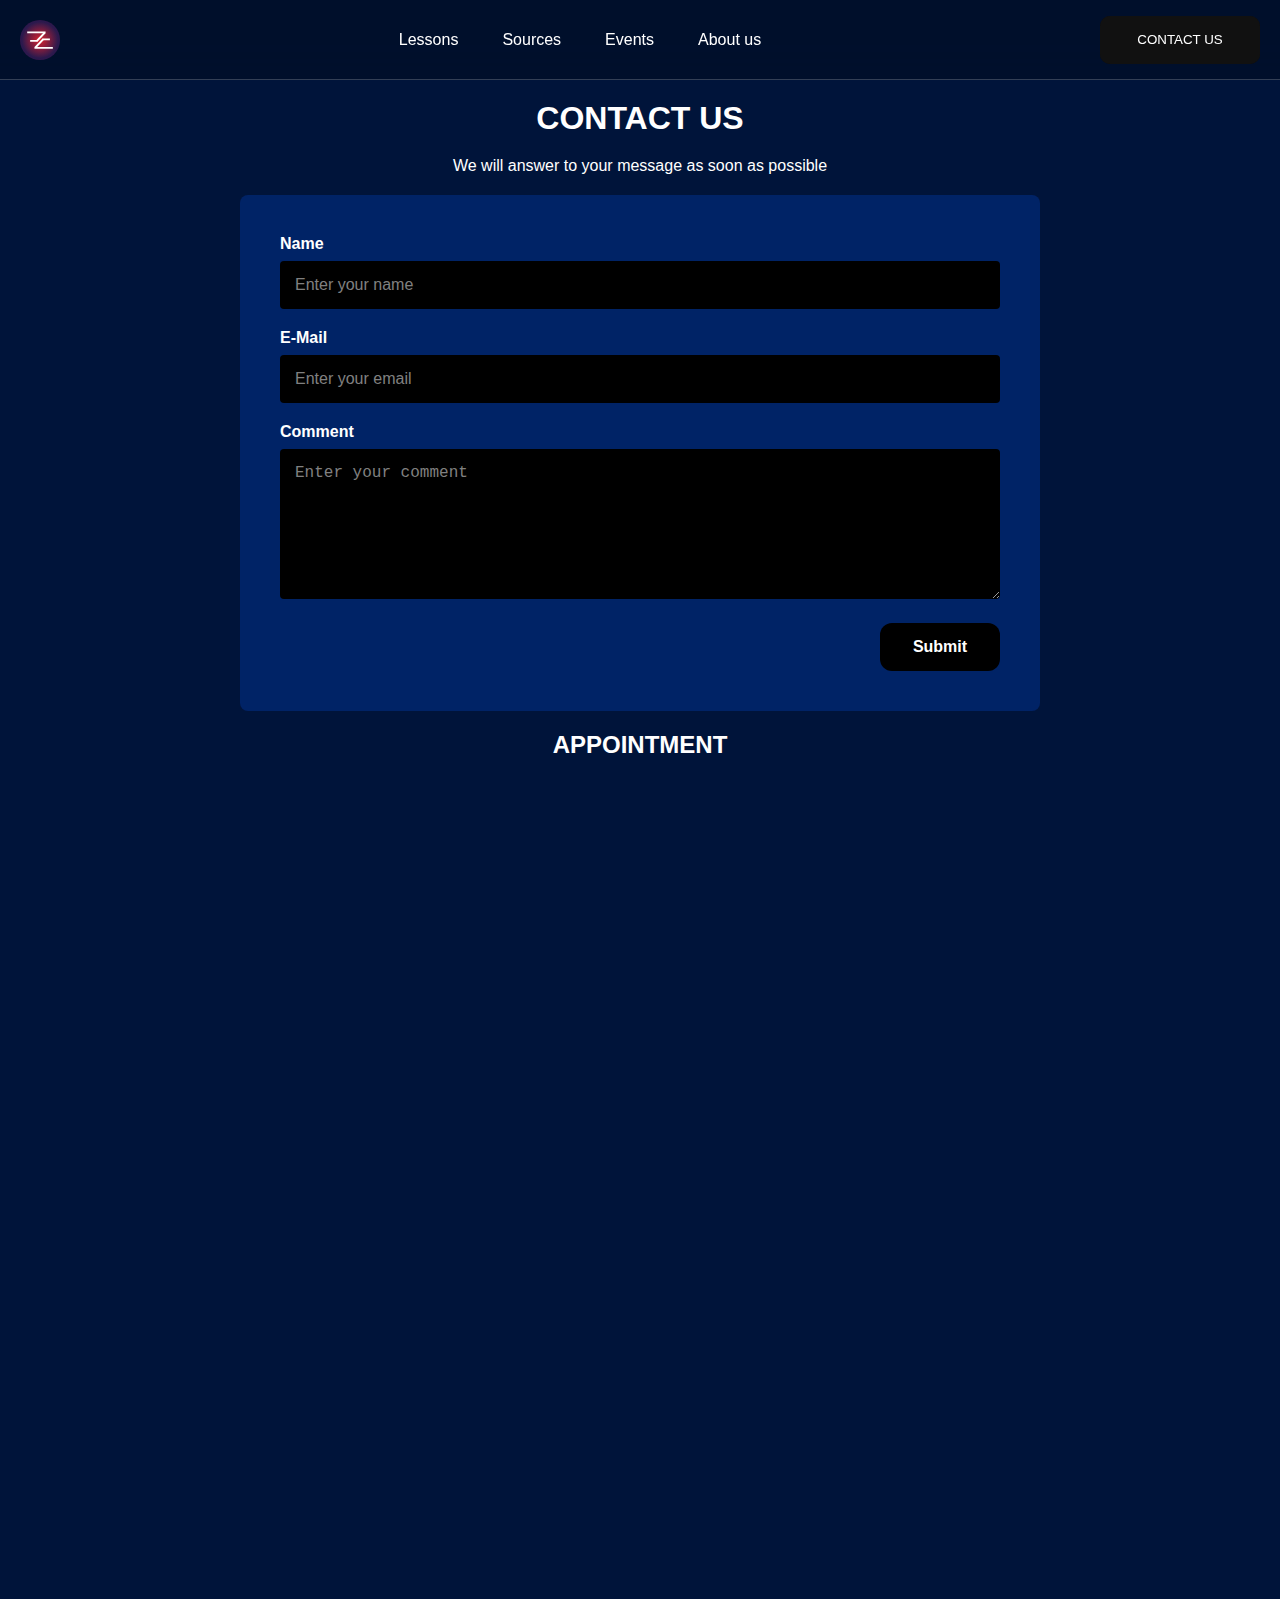
<file: contact.html>
<!DOCTYPE html>
<html lang="en">
<head>
    <meta charset="UTF-8">
    <meta name="viewport" content="width=device-width, initial-scale=1.0">
    <title>Contact Us</title>
    <link rel="stylesheet" href="styles.css">
</head>
<body>
     <!-- Header -->
    <div class="header">
        <div class="logo">
          <img src="zorigli.svg" height="44px" width="44px" alt="Logo" onclick="navigateToHome()"> 
        </div>
        <div class="nav">
          <a onclick="navigateToLesson()">Lessons</a>
          <a onclick="navigateToSource()">Sources</a>
          <a onclick="navigateToEvent()">Events</a>
          <a onclick="navigateToAbout()">About us</a>
        </div>
        <button class="glow-on-hover" type="button" onclick="navigateToContact()">CONTACT US</button>
    </div>

    <div class="container">
        <h1>CONTACT US</h1>
        <p>We will answer to your message as soon as possible</p>

        <div class="form-container">
            <form action="#">
                <label for="name">Name</label>
                <input type="text" id="name" name="name" placeholder="Enter your name" required>
                
                <label for="email">E-Mail</label>
                <input type="email" id="email" name="email" placeholder="Enter your email" required>
                
                <label for="comment">Comment</label>
                <textarea id="comment" name="comment" placeholder="Enter your comment" required></textarea>
                
                <button class="submit">Submit</button>
            </form>
        </div>

        <h2>APPOINTMENT</h2>
        <div class="calendly-inline-widget" data-url="https://calendly.com/orgil-1104115263789/30min?background_color=002366&text_color=ffffff" style="min-width:320px;height:700px;"></div>
    </div>
    <script type="text/javascript" src="https://assets.calendly.com/assets/external/widget.js" async></script>
    <script src="pagenav.js"></script>
</body>
</html>
</file>
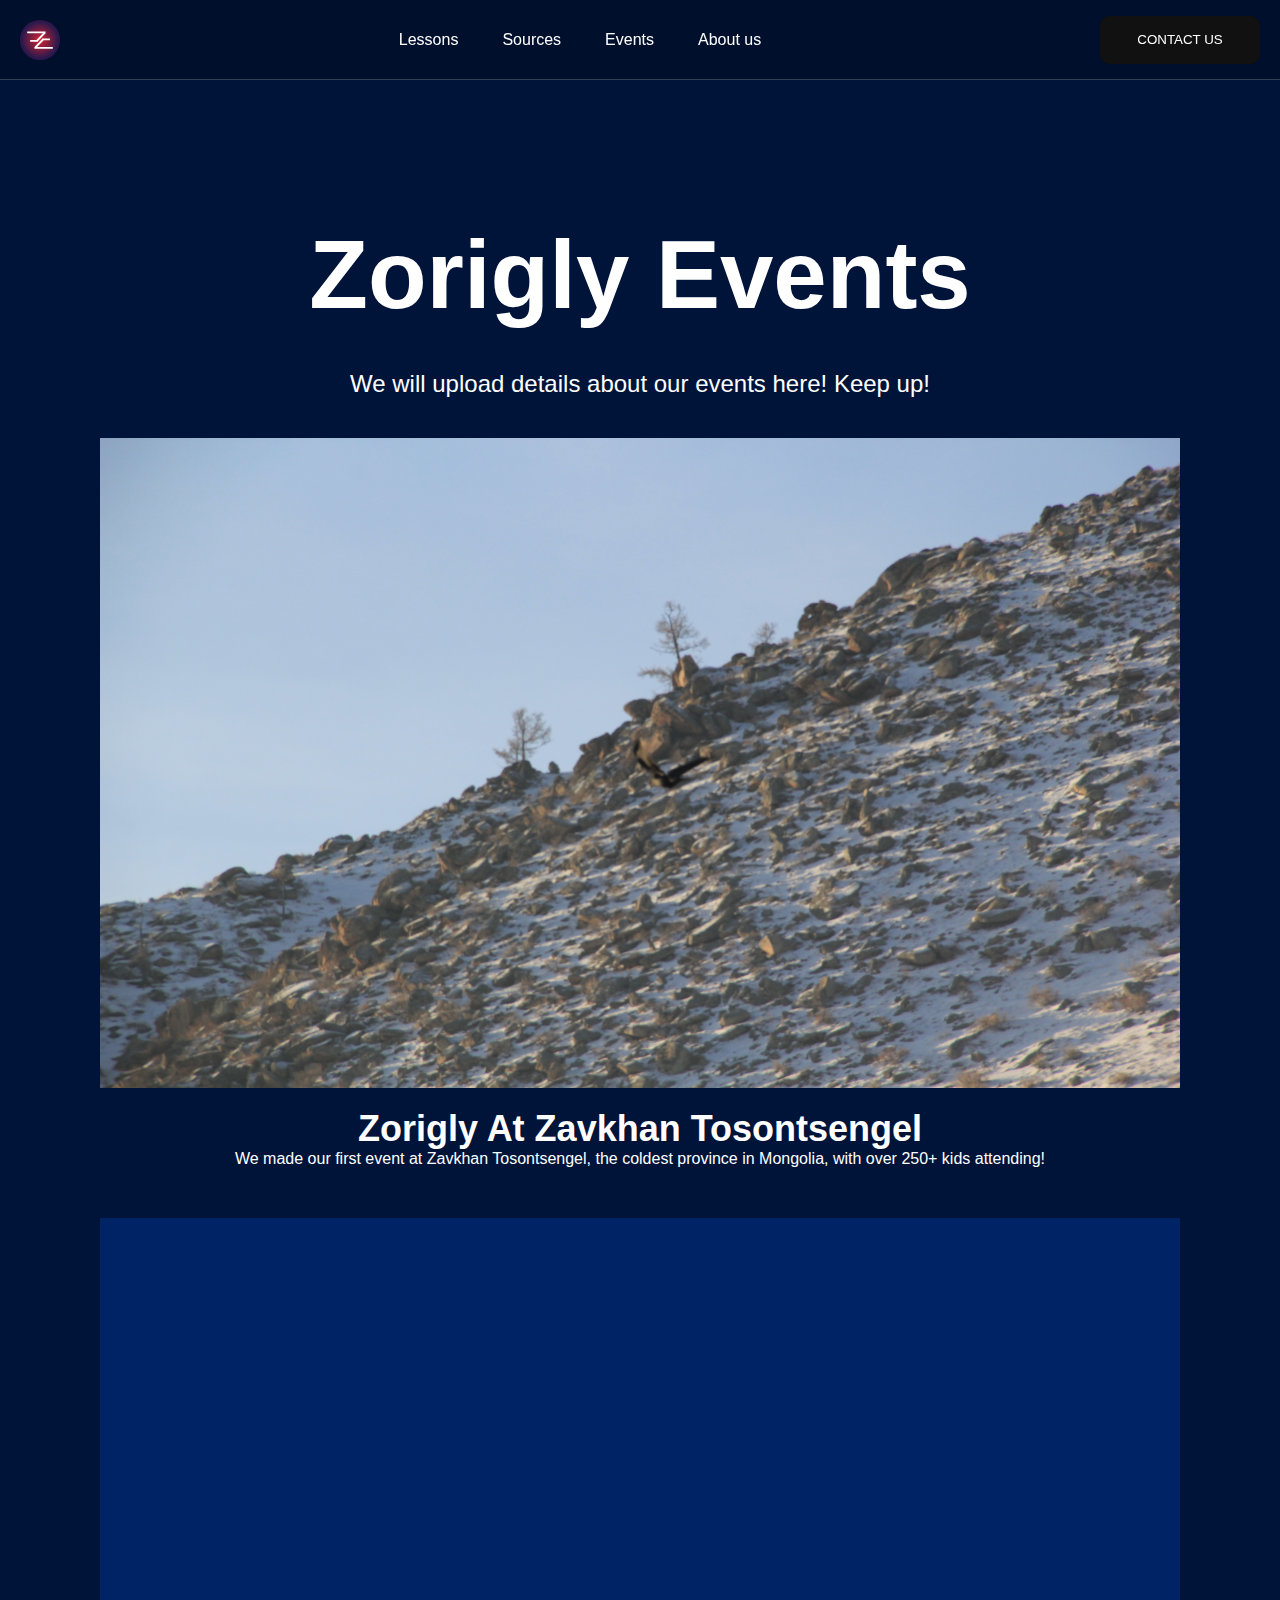
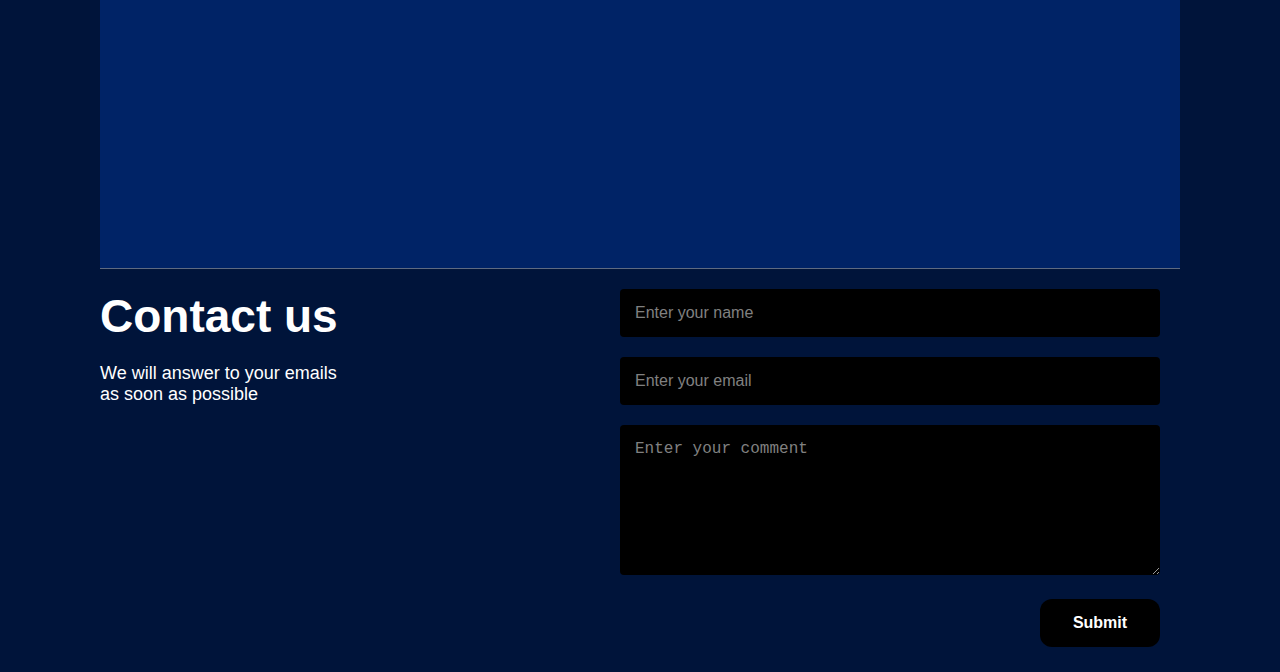
<file: event.html>
<!DOCTYPE html>
<html lang="en">
<head>
    <meta charset="UTF-8">
    <meta name="viewport" content="width=device-width, initial-scale=1.0">
    <title>About Us</title>
    <link rel="stylesheet" href="styles.css">
    <style>
      body {
        font-family: Arial, sans-serif;
      }

      .content {
        text-align: center;
        margin-bottom: 40px;
      }

      .event-section {
        text-align: center;
      }
    </style>
</head>
<body>

  <div class="header">
    <div class="logo">
      <img src="zorigli.svg" height="44px" width="44px" alt="Logo" onclick="navigateToHome()"> 
    </div>
    <div class="nav">
      <a onclick="navigateToLesson()">Lessons</a>
      <a onclick="navigateToSource()">Sources</a>
      <a onclick="navigateToEvent()">Events</a>
      <a onclick="navigateToAbout()">About us</a>
    </div>
    <button class="glow-on-hover" type="button" onclick="navigateToContact()">CONTACT US</button>
  </div>
  <!-- Content Section -->
  <!-- Content Section -->
<div class="content" style="margin-top: 120px; font-size: 48px; font-weight: 800;">
  <h1>Zorigly Events</h1>
</div>
<div class="content" style="font-size: 24px; font-weight: 400;">
  <p>We will upload details about our events here! Keep up!</p>
</div>

<img src="IMG_7978.JPG" style="height: 650px; width: 100%;" alt="">

<!-- Events Section -->
<div class="event-section" style="margin-top: 16px;">
  <h2 style="font-size: 36px; font-weight: 800;">Zorigly At Zavkhan Tosontsengel</h2>
</div>

<div class="event-section" style="margin-bottom: 50px;">
  <p>We made our first event at Zavkhan Tosontsengel, the coldest province in Mongolia, with over 250+ kids attending!</p>
</div>

<div style="height: 650px; width: 100%; background-color: #002366;"></div>

  <!-- Footer Section -->
  <footer class="footer">
    <div class="footer-content" style="float: left;">
        <h2 style="margin-top: 20px;">Contact us</h2>
        <p>We will answer to your emails <br> as soon as possible</p>
    </div>
    <div>
      
    </div>
    <div class="form-container-1">
      <form action="#">
          <input type="text" id="name" name="name" placeholder="Enter your name" required>
          <input type="email" id="email" name="email" placeholder="Enter your email" required>
          <textarea id="comment" name="comment" placeholder="Enter your comment" required></textarea>
          
          <button class="submit">Submit</button>
      </form>
    </div>
  </footer>

  <script src="pagenav.js"></script>
</body>
</html>
</file>
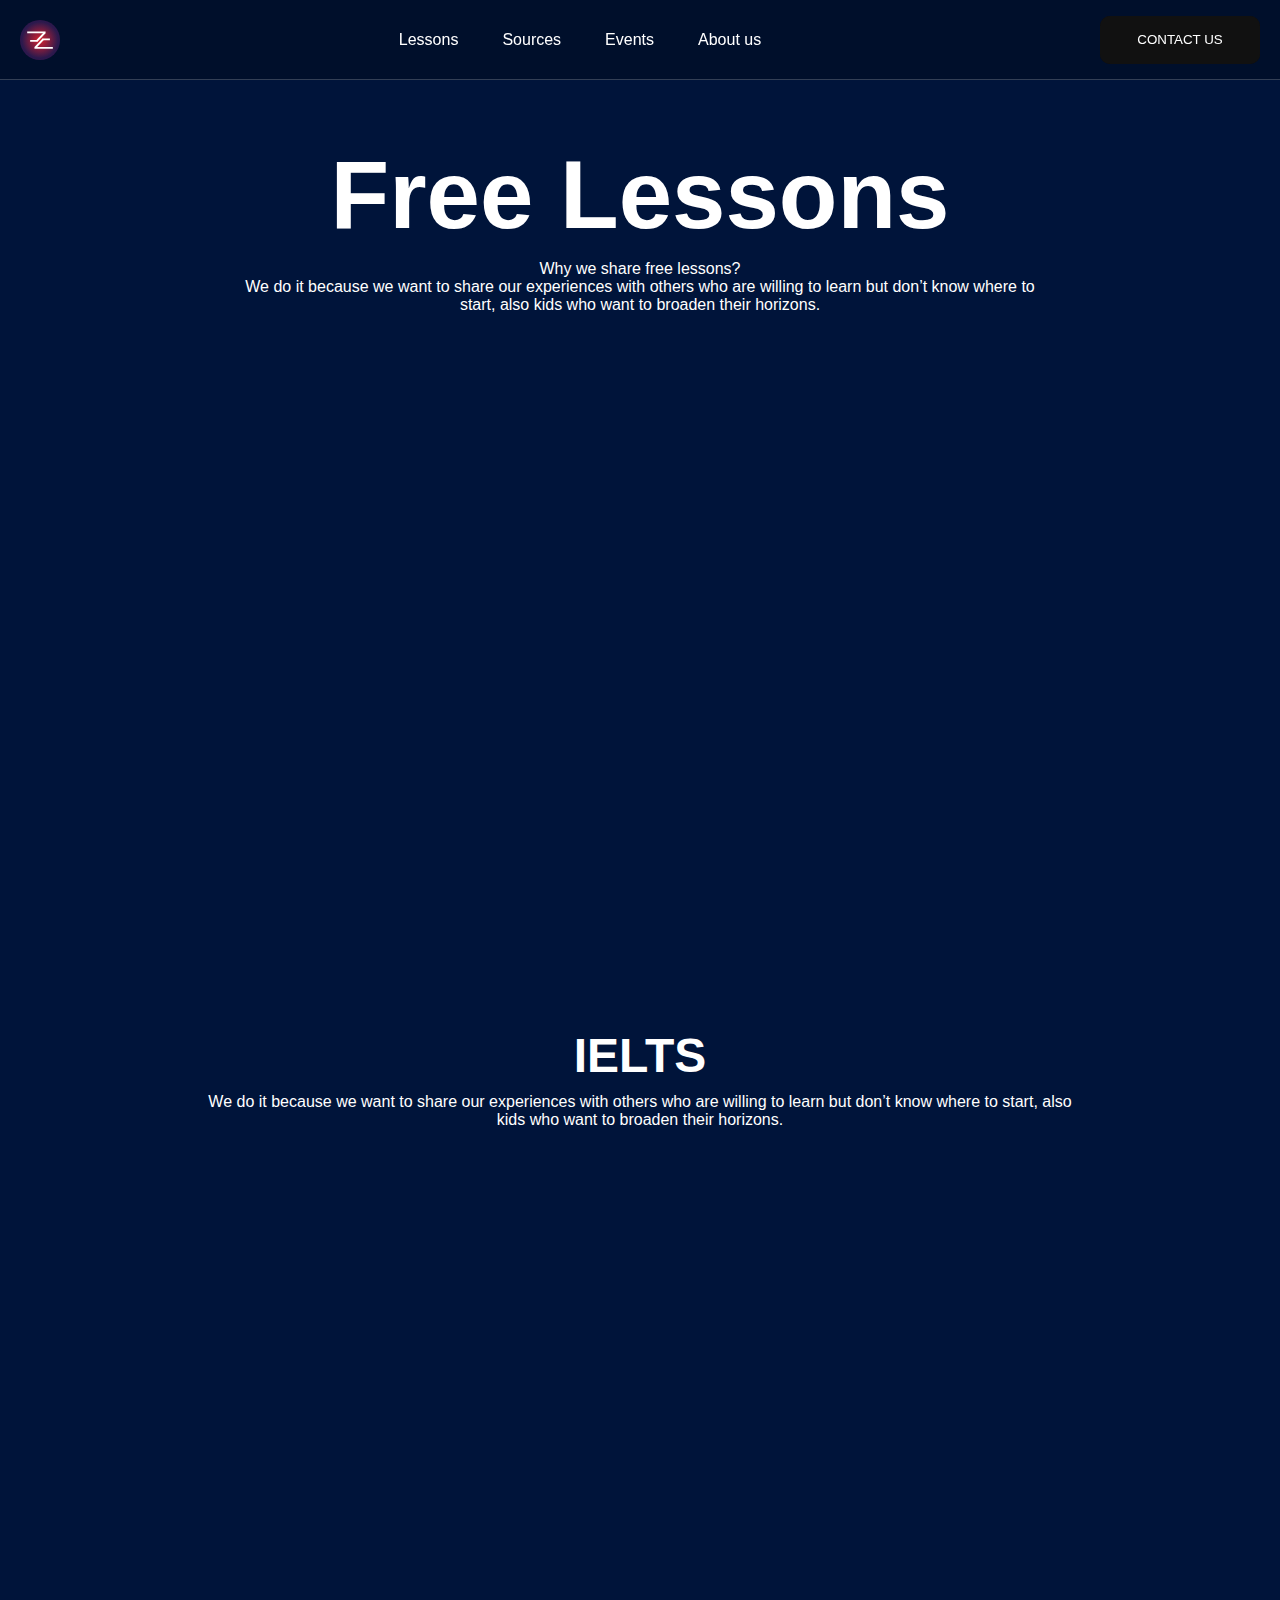
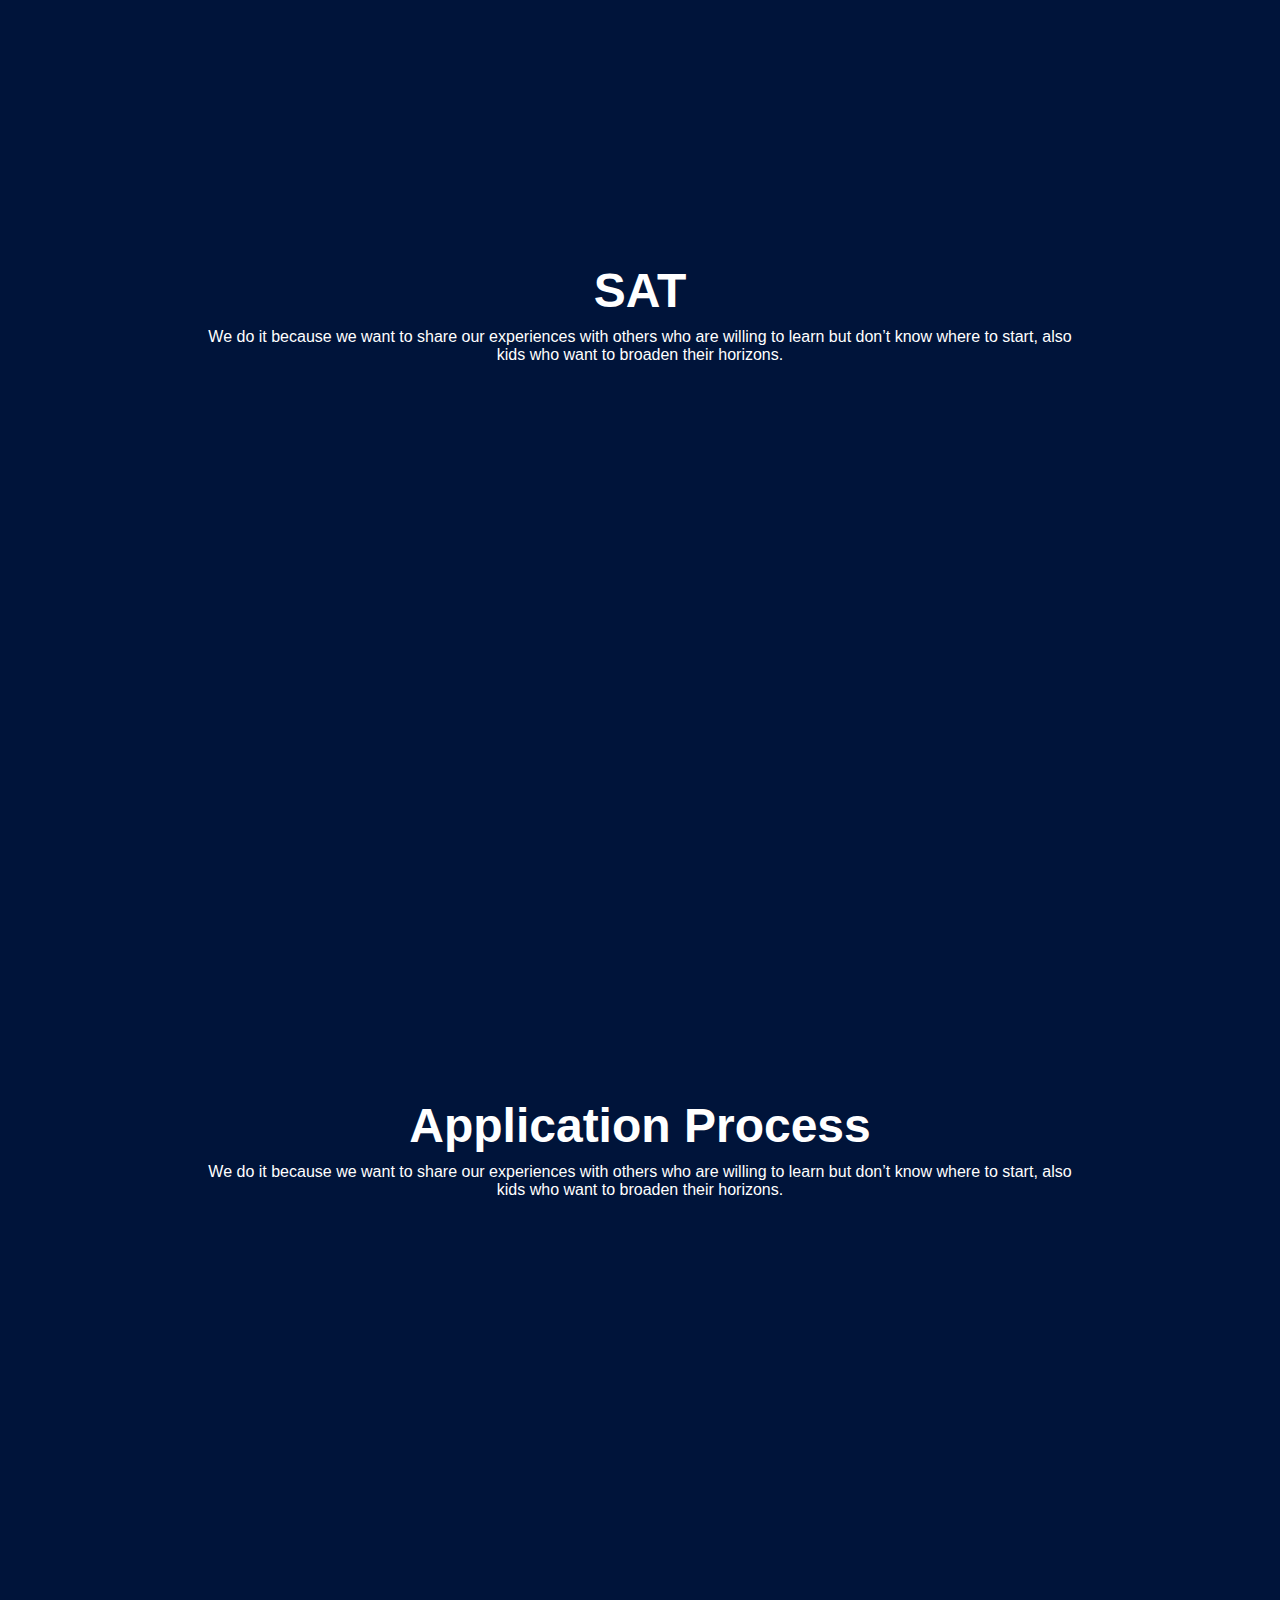
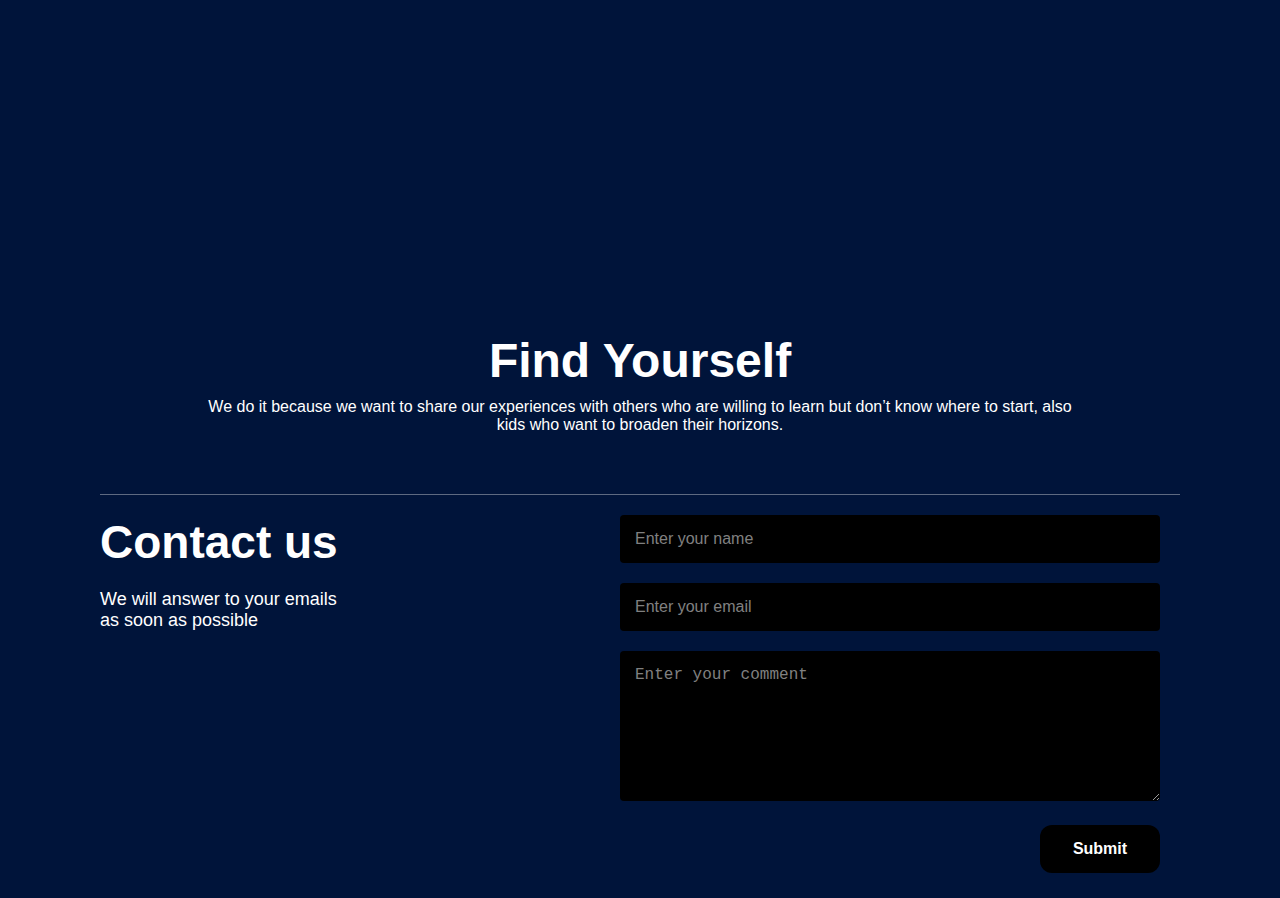
<file: lessons.html>
<!DOCTYPE html>
<html lang="en">
<head>
  <meta charset="UTF-8">
  <meta name="viewport" content="width=device-width, initial-scale=1.0">
  <title>Zorigly - Free Lessons</title>
  <link rel="stylesheet" href="styles.css">
  <style>
    .lesson-grid {
      display: grid;
      grid-template-columns: 1fr; /* Only one column */
      gap: 40px;
      margin-top: 40px;
    }

    .lesson iframe {
      width: 100%; /* Make iframe take full width of its container */
      height: 650px; /* Adjust height as needed */
    }

    .lesson {
      text-align: center;
      padding: 20px;
      gap: 20px !important;
    }
    .lesson h2{
      font-size: 48px;
      font-weight: 800;
    }
  </style>
</head>
<body>
  <!-- Header Section -->
  <div class="header">
    <div class="logo">
      <img src="zorigli.svg" height="44px" width="44px" alt="Logo" onclick="navigateToHome()"> 
    </div>
    <div class="nav">
      <a onclick="navigateToLesson()">Lessons</a>
      <a onclick="navigateToSource()">Sources</a>
      <a onclick="navigateToEvent()">Events</a>
      <a onclick="navigateToAbout()">About us</a>
    </div>
    <button class="glow-on-hover" type="button" onclick="navigateToContact()">CONTACT US</button>
  </div>

  <!-- Free Lessons Section -->
  <section class="free-lessons">
    <h1 style="font-size: 96px; font-weight: 800;">Free Lessons</h1>
    <p>Why we share free lessons?<br>
      We do it because we want to share our experiences with others who are willing to learn but don’t know where to<br> start, also kids who want to broaden their horizons.
    </p>

    <div class="lesson-grid">
      <!-- Lesson 1 -->
      <div class="lesson">
        <iframe src="https://careerwiseenglish.com.au/" frameborder="0"></iframe>
        <h2>IELTS</h2>
        <p>We do it because we want to share our experiences with others who are willing to learn but don’t know where to start, also<br> kids who want to broaden their horizons.</p>
      </div>

      <!-- Lesson 2 -->
      <div class="lesson">
        <iframe src="https://www.youtube.com/embed/oPuJG6AJOlQ?si=ChmjUb34G0bW5H8i" title="YouTube video player" frameborder="0" allow="accelerometer; autoplay; clipboard-write; encrypted-media; gyroscope; picture-in-picture; web-share" referrerpolicy="strict-origin-when-cross-origin" allowfullscreen></iframe>
        <h2>SAT</h2>
        <p>We do it because we want to share our experiences with others who are willing to learn but don’t know where to start, also<br> kids who want to broaden their horizons.</p>
      </div>

      <!-- Lesson 3 -->
      <div class="lesson">
        <iframe src="https://www.youtube.com/embed/804V5JiHx7Y?si=JbmJiybw85_Wyc8C" title="YouTube video player" frameborder="0" allow="accelerometer; autoplay; clipboard-write; encrypted-media; gyroscope; picture-in-picture; web-share" referrerpolicy="strict-origin-when-cross-origin" allowfullscreen></iframe>
        <h2>Application Process</h2>
        <p>We do it because we want to share our experiences with others who are willing to learn but don’t know where to start, also<br> kids who want to broaden their horizons.</p>
      </div>

      <!-- Lesson 4 -->
      <div class="lesson">
        <iframe src="https://www.youtube.com/embed/ueHdNT_elgo?si=BbPcdEibrFgNmrC7" title="YouTube video player" frameborder="0" allow="accelerometer; autoplay; clipboard-write; encrypted-media; gyroscope; picture-in-picture; web-share" referrerpolicy="strict-origin-when-cross-origin" allowfullscreen></iframe>
        <h2>Find Yourself</h2>
        <p>We do it because we want to share our experiences with others who are willing to learn but don’t know where to start, also<br> kids who want to broaden their horizons.</p>
      </div>
    </div>
  </section>

  <button class="scrollToTopBtn" title="Go to top">↑</button>

  <footer class="footer">
    <div class="footer-content" style="float: left;">
        <h2 style="margin-top: 20px;">Contact us</h2>
        <p>We will answer to your emails <br> as soon as possible</p>
    </div>
    <div>
      
    </div>
    <div class="form-container-1">
      <form action="#">
          <input type="text" id="name" name="name" placeholder="Enter your name" required>
          <input type="email" id="email" name="email" placeholder="Enter your email" required>
          <textarea id="comment" name="comment" placeholder="Enter your comment" required></textarea>
          
          <button class="submit">Submit</button>
      </form>
    </div>
  </footer>
<script src="pagenav.js"></script>
</body>
</html>
</file>
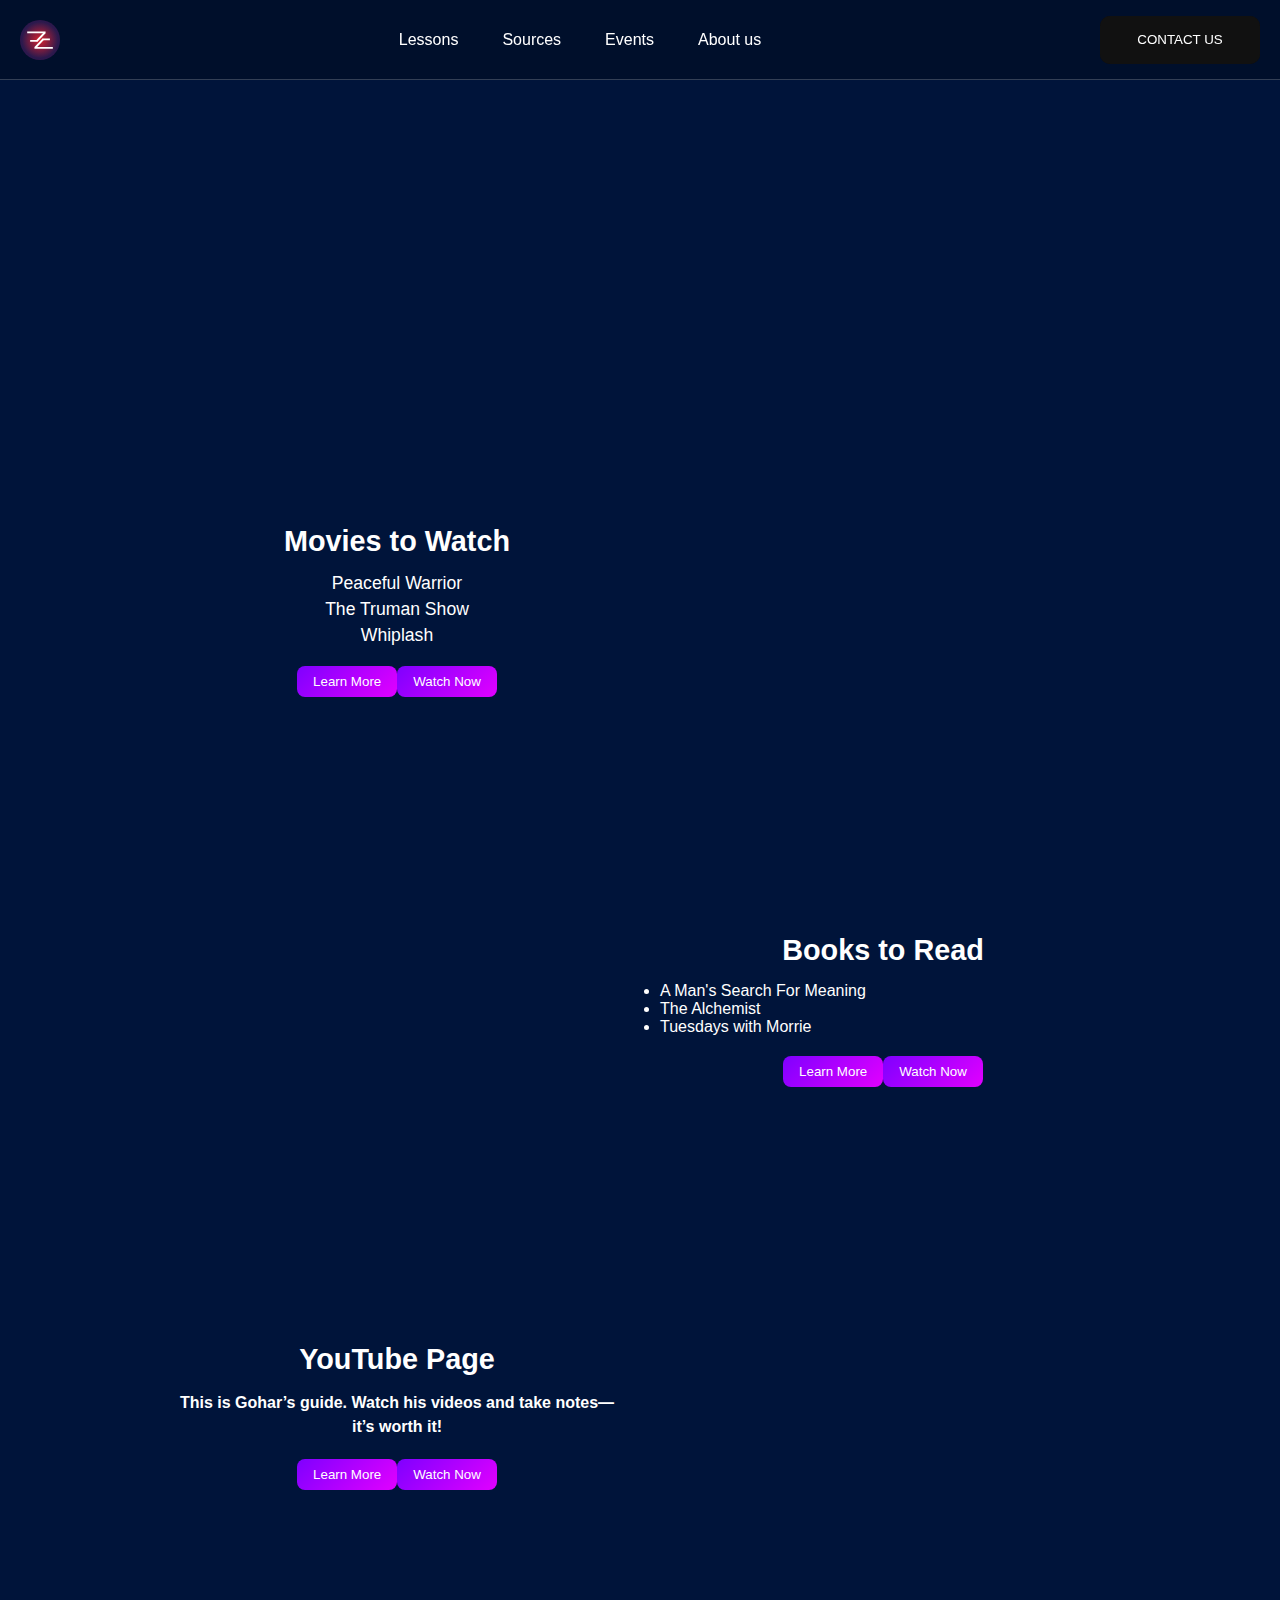
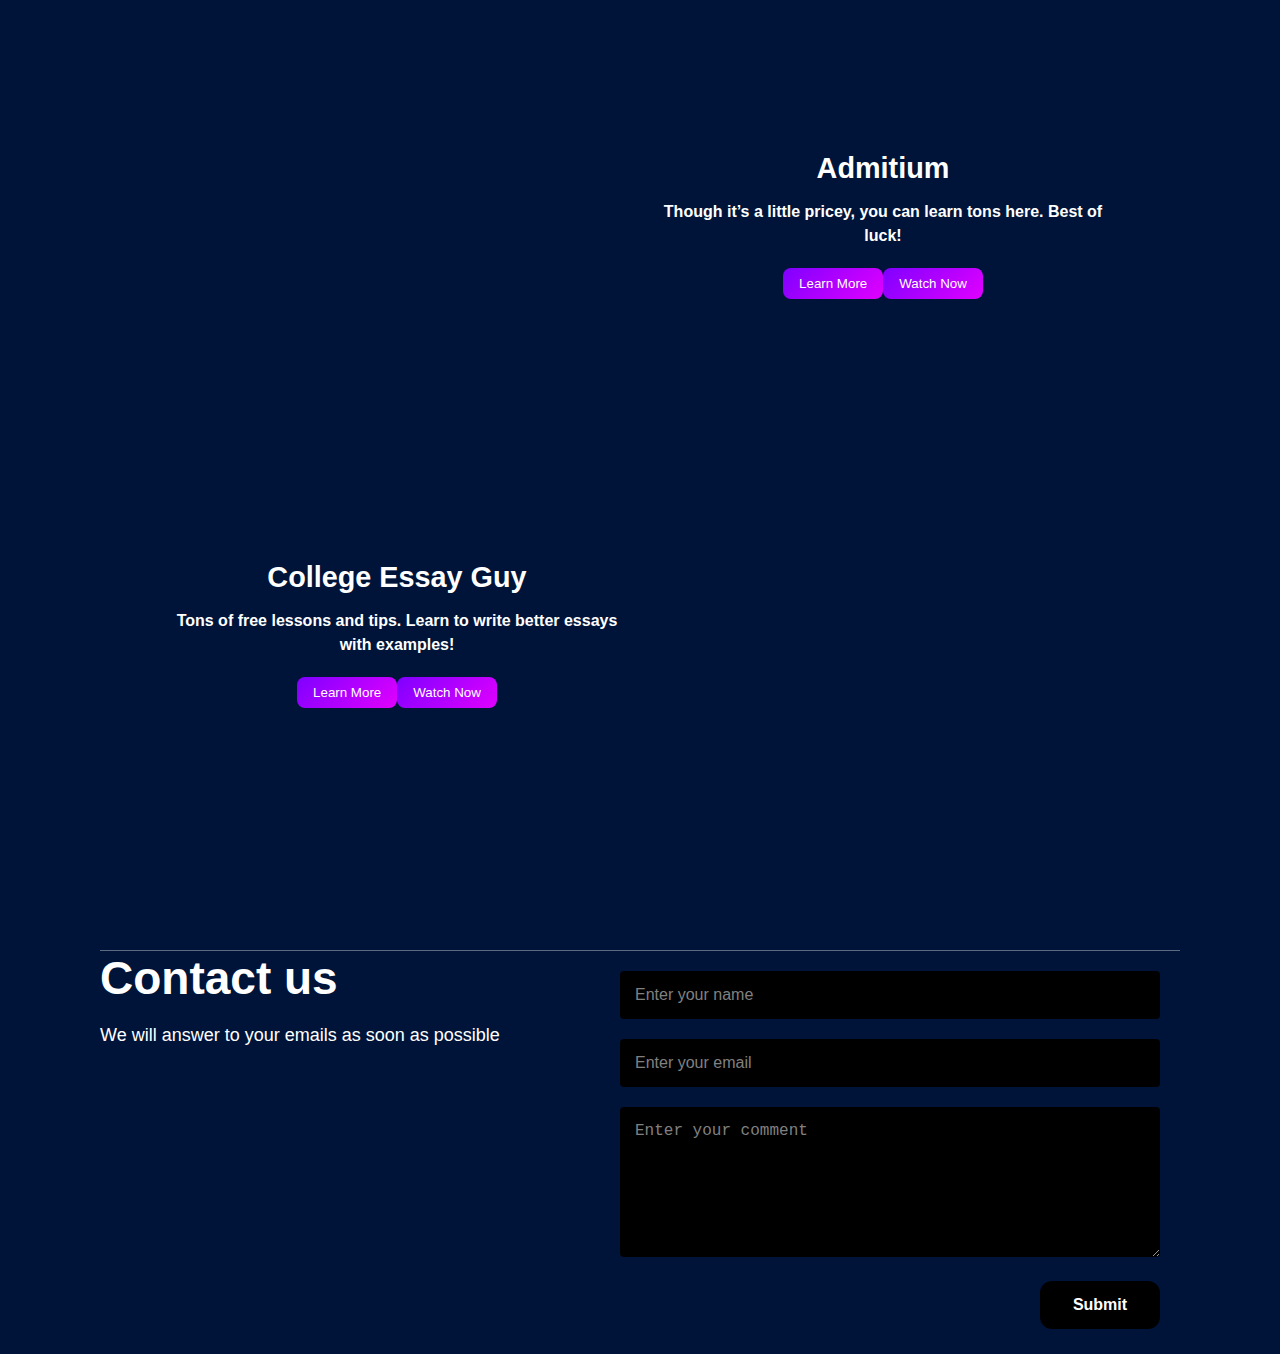
<file: sources.html>
<!DOCTYPE html>
<html lang="en">
<head>
    <meta charset="UTF-8">
    <meta content="width=device-width, initial-scale=1.0">
    <link rel="stylesheet" href="styles.css">
    <title>Sources</title>
    <style>
        h1 {
            font-size: 1.8rem;
            margin-bottom: 15px;
            text-align: center; /* Center-align the heading text */
        }
    
        h3 {
            font-size: 1rem;
            line-height: 1.5;
            text-align: center; /* Center-align text */
        }
    
        /* Main content container */
        .content-section {
            display: flex;
            align-items: flex-start; /* Align content to the top */
            justify-content: space-between;
            margin: 50px auto;
            padding: 0 5%;
        }
    
        .left-content, .right-content {
            justify-content: space-between;
            flex: 1;
            padding: 20px;
        }
    
        .left-content ul {
            list-style: none;
            text-align: center; /* Center-align list items */
        }
    
        .left-content li {
            margin: 5px 0;
            font-size: 1.1rem;
        }
    
        iframe {
            width: 100%;
            height: 315px;
            border: none;
            border-radius: 10px;
        }
    
        .top-iframe {
            width: 100%;
            display: flex;
            justify-content: center;
            margin: 40px 0;
        }
    
        /* Button container for frames */
        .button-container {
            display: flex;
            justify-content: center;
            margin-top: 20px;
        }
    
        /* Responsive design */
        @media (max-width: 768px) {
            .content-section {
                flex-direction: column;
                text-align: center;
            }
    
            iframe {
                height: 250px;
            }
        }
    </style>
    
</head>
<body>
    <!-- Header -->
    <div class="header">
        <div class="logo">
          <img src="zorigli.svg" height="44px" width="44px" alt="Logo" onclick="navigateToHome()"> 
        </div>
        <div class="nav">
          <a onclick="navigateToLesson()">Lessons</a>
          <a onclick="navigateToSource()">Sources</a>
          <a onclick="navigateToEvent()">Events</a>
          <a onclick="navigateToAbout()">About us</a>
        </div>
        <button class="glow-on-hover" type="button" onclick="navigateToContact()">CONTACT US</button>
    </div>

    <!-- Centered Top Iframe -->
    <div class="top-iframe">
        <iframe src="https://unicorn.studio/embed/1fWPPeJeIaLqoHCJYGDy" loading="lazy"></iframe>
    </div>

    <!-- Section 1 -->
    <div class="content-section">
        <div class="left-content">
            <h1>Movies to Watch</h1>
            <ul>
                <li>Peaceful Warrior</li>
                <li>The Truman Show</li>
                <li>Whiplash</li>
            </ul>
            <div class="button-container">
                <button class="button">Learn More</button>
                <button class="button">Watch Now</button>
            </div>
        </div>
        <div class="right-content">
            <iframe src="https://www.youtube.com/embed/uY5oF0tZiWI" allowfullscreen></iframe>
        </div>
    </div>

    <!-- Section 2 -->
    <div class="content-section">
        <div class="left-content">
            <iframe src="https://openlibrary.org/"></iframe>
        </div>
        <div class="right-content">
            <h1>Books to Read</h1>
            <ul>
                <li>A Man's Search For Meaning</li>
                <li>The Alchemist</li>
                <li>Tuesdays with Morrie</li>
            </ul>
            <div class="button-container">
                <button class="button">Learn More</button>
                <button class="button">Watch Now</button>
            </div>
        </div>
    </div>

    <!-- Section 3 -->
    <div class="content-section">
        <div class="left-content">
            <h1>YouTube Page</h1>
            <h3>This is Gohar’s guide. Watch his videos and take notes—it’s worth it!</h3>
            <div class="button-container">
                <button class="button">Learn More</button>
                <button class="button">Watch Now</button>
            </div>
        </div>
        <div class="right-content">
            <iframe src="https://www.youtube.com/embed/gk5FEFf8Guo" allowfullscreen></iframe>
        </div>
    </div>

    <!-- Section 4 -->
    <div class="content-section">
        <div class="left-content">
            <iframe src="https://admitium.com/"></iframe>
        </div>
        <div class="right-content">
            <h1>Admitium</h1>
            <h3>Though it’s a little pricey, you can learn tons here. Best of luck!</h3>
            <div class="button-container">
                <button class="button">Learn More</button>
                <button class="button">Watch Now</button>
            </div>
        </div>
    </div>

    <!-- Section 5 -->
    <div class="content-section">
        <div class="left-content">
            <h1>College Essay Guy</h1>
            <h3>Tons of free lessons and tips. Learn to write better essays with examples!</h3>
            <div class="button-container">
                <button class="button">Learn More</button>
                <button class="button">Watch Now</button>
            </div>
        </div>
        <div class="right-content">
            <iframe src="https://www.youtube.com/embed/uk7pLY4jbDU" allowfullscreen></iframe>
        </div>
    </div>

    <button class="scrollToTopBtn" title="Go to top">↑</button>
    
    <footer class="footer">
        <div class="footer-content" style="float: left;">
            <h2>Contact us</h2>
            <p>We will answer to your emails as soon as possible</p>
        </div>
        <div>
          
        </div>
        <div class="form-container-1">
          <form action="#">
              <input type="text" id="name" name="name" placeholder="Enter your name" required>
              <input type="email" id="email" name="email" placeholder="Enter your email" required>
              <textarea id="comment" name="comment" placeholder="Enter your comment" required></textarea>
              
              <button class="submit">Submit</button>
          </form>
        </div>
      </footer>
    <script src="pagenav.js"></script>
</body>
</html>
</file>
<file: styles.css>
* {
  margin: 0;
  padding: 0;
  box-sizing: border-box;
}
  
  body {
    background-color: #00143a;
    color: white;
    font-family: Arial, sans-serif;
    margin: 0;
    padding: 100px;
    box-sizing: border-box;
  }

  #iF {
    border: #00000000;
  }

  #iF1 {
    justify-content: center;
    justify-self: center;
    display: block;
    height: 80vh;
    width: 50%;
  }

  .header {
    position: fixed;
    top: 0;
    left: 0;
    z-index: 10;
    display: flex;
    justify-content: space-between;
    align-items: center;
    width: 100%; /* Ensure full width */
    padding: 10px 20px;
    height: 80px;
    background: rgba(0, 0, 0, 0.25); /* Semi-transparent black */
    backdrop-filter: blur(15px); /* Frosted glass effect */
    -webkit-backdrop-filter: blur(15px); /* For Safari */
    border-bottom: 1px solid rgba(255, 255, 255, 0.2);
    box-sizing: border-box; /* Ensure padding doesn't shrink the width */
  }

  .container{
    align-items: center;
    justify-content: space-between;
    display: flex;
    flex-direction: column;
    margin-bottom: 20px;
    gap: 20px;
  }

  .logo {
    font-size: 20px;
    color: white;
    display: flex;
    align-items: center;
    gap: 10px;
    cursor: pointer;
  }

  .logoAni {
    position: relative;
    padding-top: 5%;
    justify-content: center;
    height: 350px;
  }

  .logo img {
    width: 40px;
    height: 40px;
    border-radius: 8px;
  }

  .nav {
    display: flex;
    gap: 20px;
  }

  .nav a {
    text-decoration: none;
    color: white;
    font-weight: 500;
    padding: 8px 12px;
    border-radius: 8px;
    transition: background-color 0.3s ease;
    cursor: pointer;
  }

  .nav a:hover {
    background-color: rgba(255, 255, 255, 0.2); /* Hover effect */
  }

  .button {
    padding: 8px 16px;
    color: white;
    background: linear-gradient(135deg, #7f00ff, #e100ff);
    border: none;
    border-radius: 8px;
    cursor: pointer;
    transition: transform 0.2s ease;
  }

  .button:hover {
    transform: scale(1.05);
  }

a {
    text-decoration: none;
    color: inherit;
}

/* Hero Section */
.hero {
    text-align: center;
    padding: 100px 20px;
}

.hero h1 {
    font-size: 36px;
    margin: 10px 0;
}

.hero p {
    font-size: 16px;
    margin-bottom: 20px;
}

.submit {
  float: right;
  font-size: medium;
  font-weight: 700;
  color: #fff;
  width: 120px;
  height: 48px;
  border: none;
  border-radius: 12px;
  background-color: #000;
}

.submit:hover{
  background-color: #242424;
  color: #ebebeb;
}

.form-container {
  background-color: #002366;
  padding: 40px;
  border-radius: 8px;
  width: 80%; /* 80% width of the viewport */
  max-width: 800px; /* Max width to make it responsive */
}

.form-container-1 {
  float: right;
  margin-top: 20px;
  margin-right: 20px;
  width: 50%;
  border-radius: 8px;
  max-width: max-content;
}

/* Labels */
label {
  display: block;
  margin-bottom: 8px;
  font-weight: bold;
}

/* Input and Textarea Fields */
input, textarea {
  width: 100%;
  padding: 15px;
  margin-bottom: 20px;
  background-color: black;
  color: white;
  border: none;
  border-radius: 4px;
  font-size: 16px;
}

textarea {
  height: 150px; /* Triple the height of normal text field */
  resize: vertical;
}

/* Placeholder Text */
input::placeholder, textarea::placeholder {
  color: gray;
}


/* Iframe Section */
.iframe-container {
    margin: 50px auto;
    width: 686px;
    height: 384px;
    background-color: white;
    color: black;
    display: flex;
    justify-content: center;
    align-items: center;
}

/* Footer */
.footer {
  border-top: 1px solid #f5f5f562;
  width: 100%;
  display: flex;
  justify-content: space-between;
  align-items: flex-start;
  position: relative;
  float:inline-end;
  padding: 0;
  background-color: #00143a;
  color: white;
  margin-bottom: 25px;
}

.footer-content {
  align-items: baseline;
  justify-content: baseline;
}

.footer a{
  border: 1px solid #fff;
  padding: 8px;
  margin: auto;
}

.footer a:hover{
  border: 2px solid #fff;
}

.footer-content h2 {
    font-size: 46px;
    font-weight: 600;
    margin-bottom: 20px;
}

.footer-content p {
    font-size: 18px;
    font-weight: 300;
}

.social-media {
    display: flex;
    gap: 20px;
    margin-top: 50px;
}

.social-media img {
    width: 30px;
    height: 30px;
}

.copyright {
    position: absolute;
    bottom: 20px;
    left: 70px;
    font-family: 'Roboto', sans-serif;
    font-size: 14px;
    font-weight: 300;
}

.header h1 {
  font-size: 3.5rem;
  font-weight: bold;
  line-height: 1.2;
  margin-bottom: 20px;
  text-align: left;
}

.header p {
  font-size: 1.1rem;
  line-height: 1.6;
  max-width: 500px;
  text-align: left;
}

/* Carousel Placeholder */
.carousel {
  width: 100%;
  height: 350px;
  background-color: #ddd;
  color: #333;
  display: flex;
  justify-content: center;
  align-items: center;
  font-weight: bold;
  font-size: 2rem;
}

.iframe-placeholder {
  width: 90%;
  height: 200px;
  background-color: #ddd;
  margin: 20px auto;
  color: #333;
  display: flex;
  justify-content: center;
  align-items: center;
  font-weight: bold;
  font-size: 1.2rem;
  border-radius: 10px;
}

a {
  text-decoration: none;
  color: white;
}

h1, h2, p {
  margin: 0;
}

.contact-button {
  padding: 10px 20px;
  background-color: white;
  color: #121d40;
  border: none;
  border-radius: 5px;
  cursor: pointer;
}

/* Free Lessons Section */
.free-lessons {
  padding: 40px;
  text-align: center;
}

.free-lessons p {
  margin-top: 10px;
  font-size: 16px;
}

.contact-info {
  max-width: 50%;
}

.glow-on-hover {
  width: 160px;
  height: 48px;
  border: none;
  outline: none;
  color: #fff;
  background: #111;
  cursor: pointer;
  position: relative;
  z-index: 0;
  border-radius: 10px;
}

.glow-on-hover:before {
  content: '';
  background: linear-gradient(45deg, #ff0000, #ff7300, #fffb00, #48ff00, #00ffd5, #002bff, #7a00ff, #ff00c8, #ff0000);
  position: absolute;
  top: -2px;
  left:-2px;
  background-size: 400%;
  z-index: -1;
  filter: blur(5px);
  width: calc(100% + 4px);
  height: calc(100% + 4px);
  animation: glowing 20s linear infinite;
  opacity: 0;
  transition: opacity .3s ease-in-out;
  border-radius: 10px;
}

.glow-on-hover:active {
  color: #000;
}

.glow-on-hover:active:after {
  background: transparent;
}

.glow-on-hover:hover:before {
  opacity: 1;
}

.glow-on-hover:after {
  z-index: -1;
  content: '';
  position: absolute;
  width: 100%;
  height: 100%;
  background: #111;
  left: 0;
  top: 0;
  border-radius: 10px;
}

@keyframes glowing {
  0% { background-position: 0 0; }
  50% { background-position: 400% 0; }
  100% { background-position: 0 0; }
}

.scrollToTopBtn {
  position: fixed;
  bottom: 20px;
  right: 20px;
  z-index: 99;
  background-color: #333; /* Dark background */
  color: white; /* White arrow */
  border: none;
  border-radius: 50%; /* Circle shape */
  width: 50px;
  height: 50px;
  text-align: center;
  box-shadow: 0 4px 6px rgba(0, 0, 0, 0.2); /* Subtle shadow */
  cursor: pointer;
  font-size: 18px;
  display: none; /* Initially hidden */
}

.scrollToTopBtn:hover {
  background-color: #555; /* Slightly lighter on hover */
}
</file>
